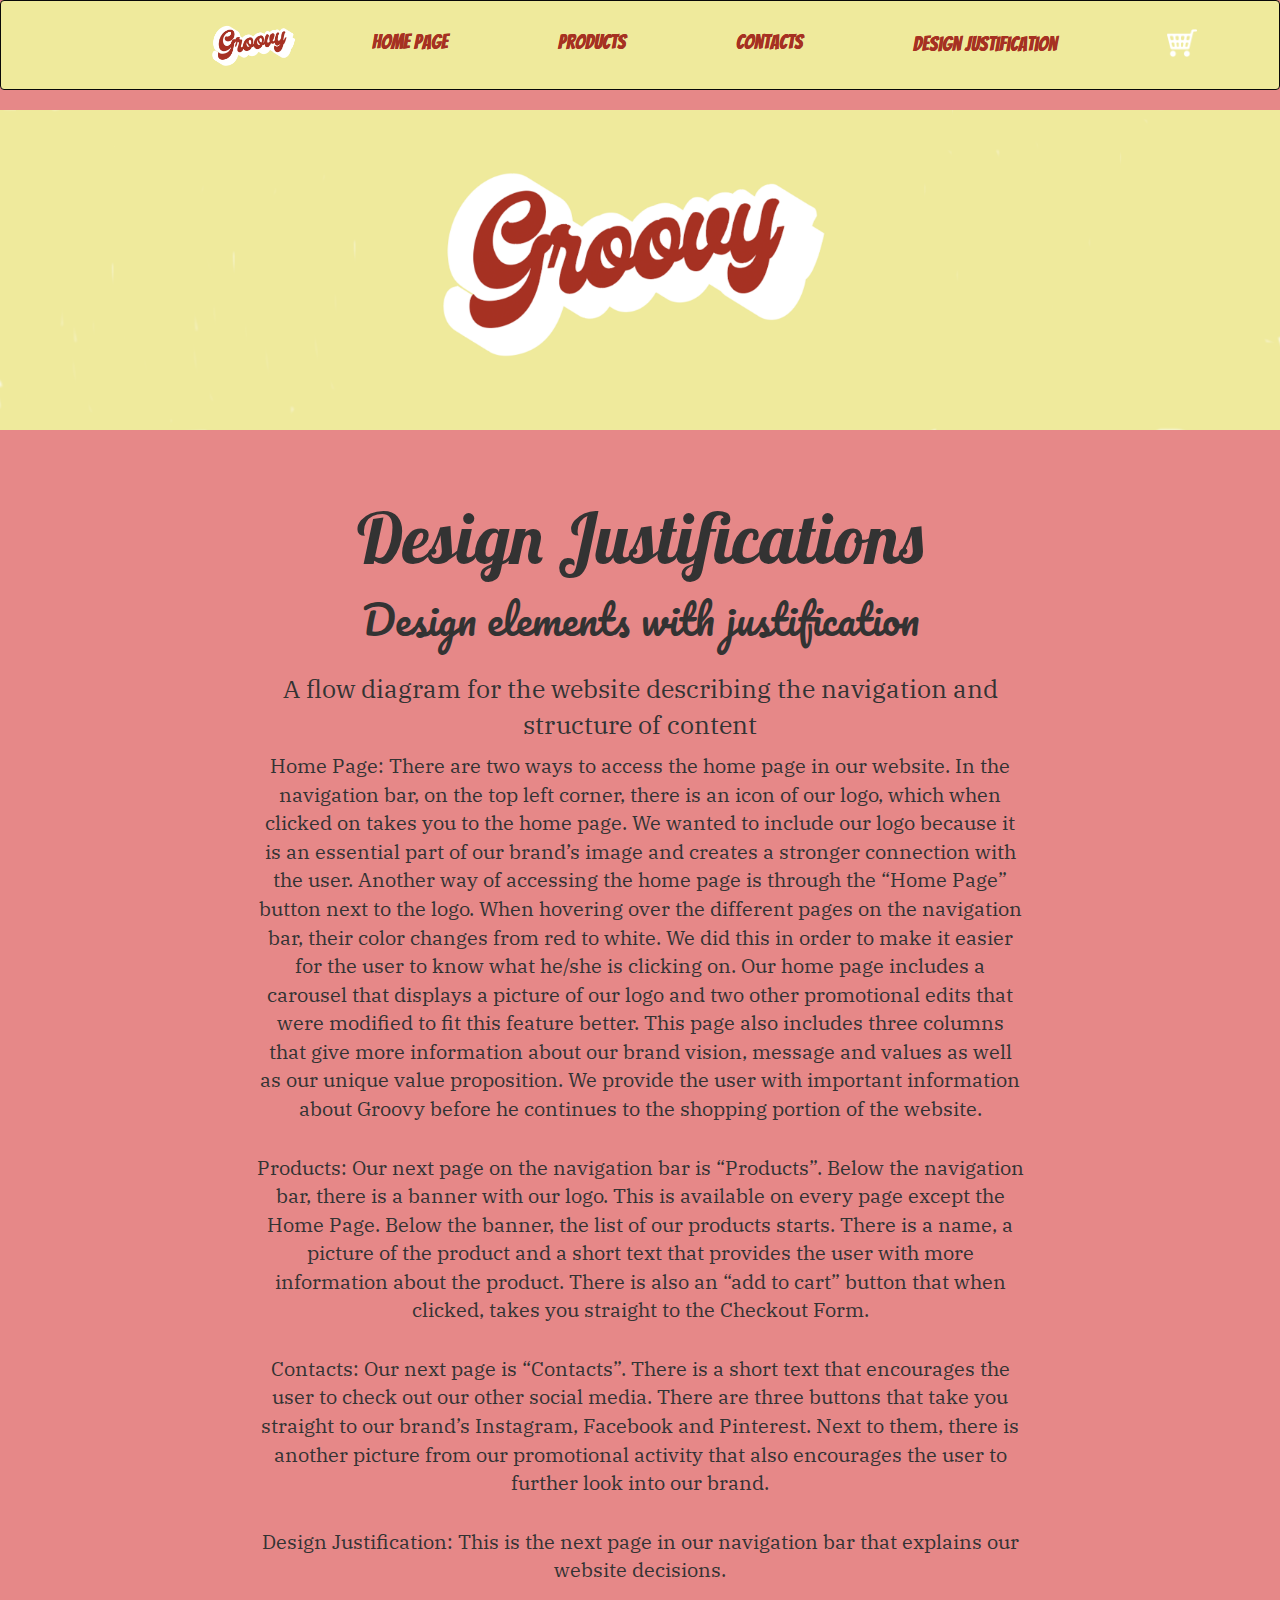
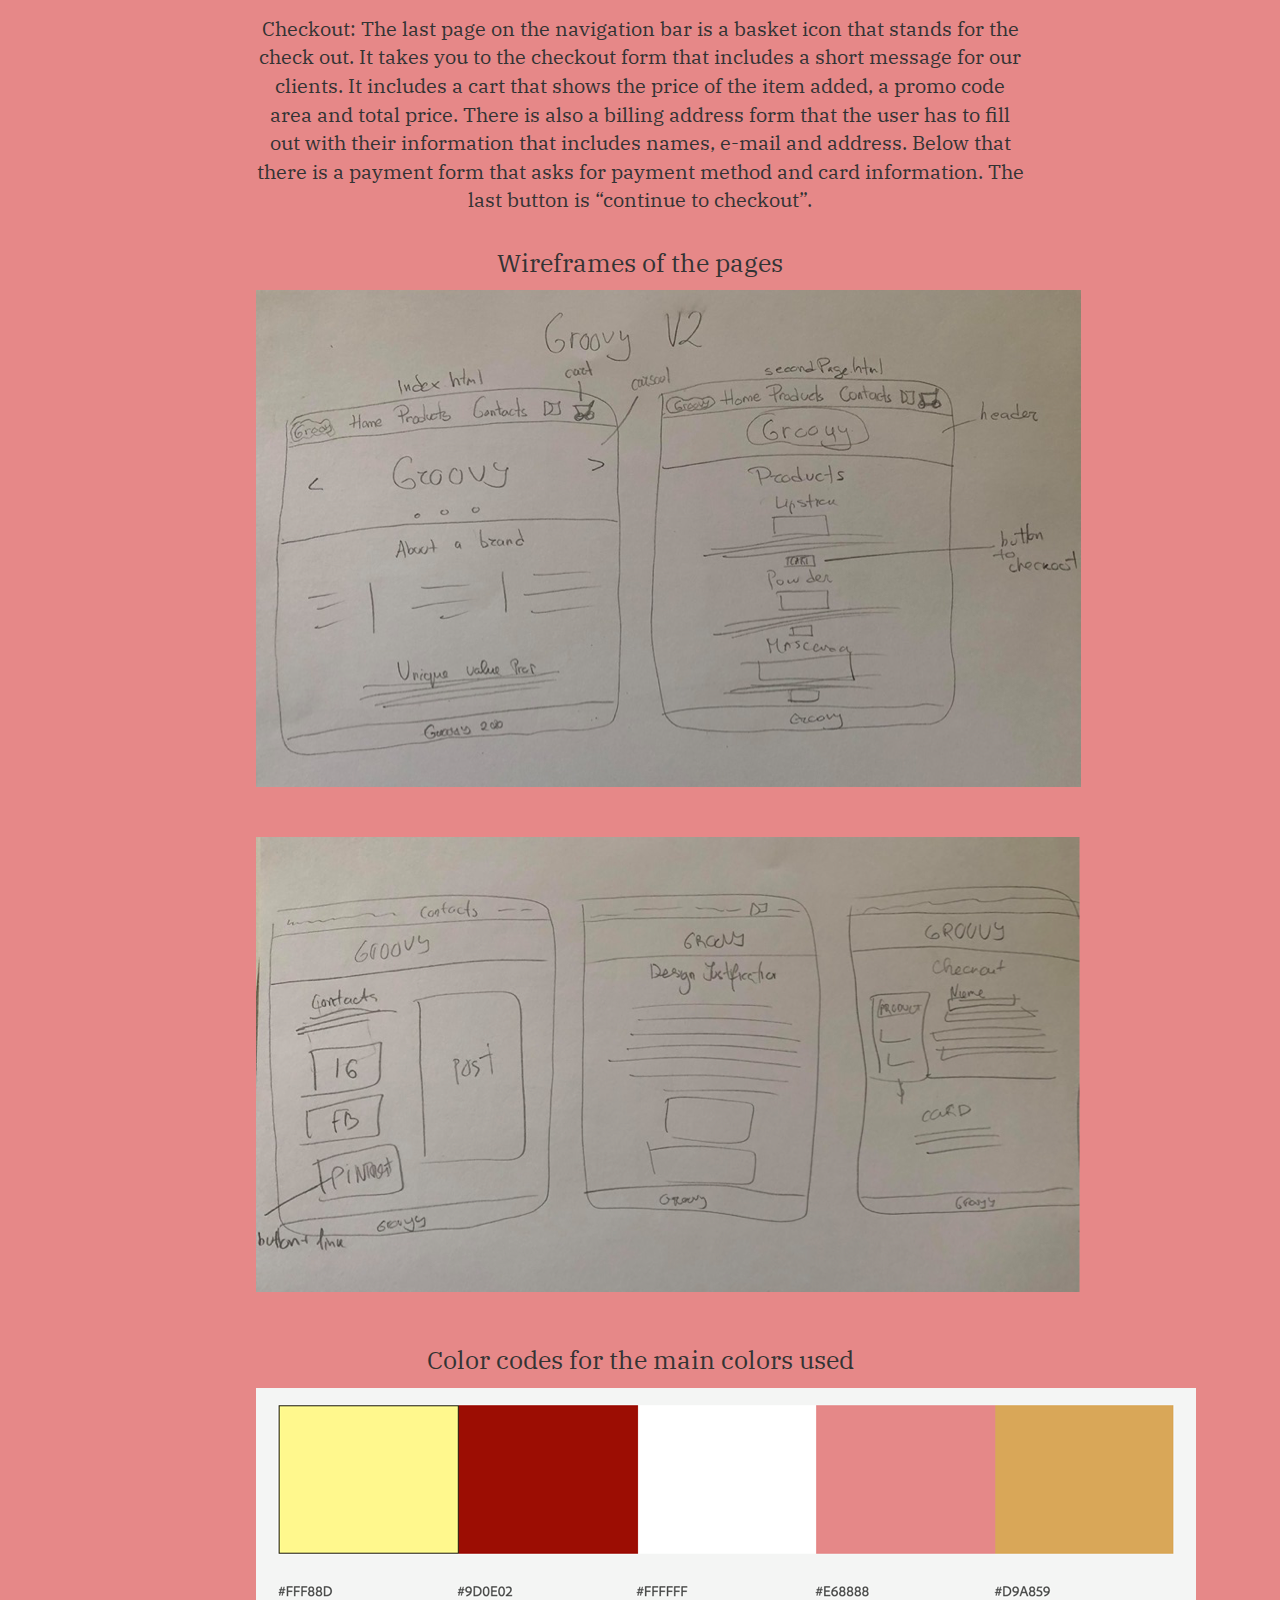
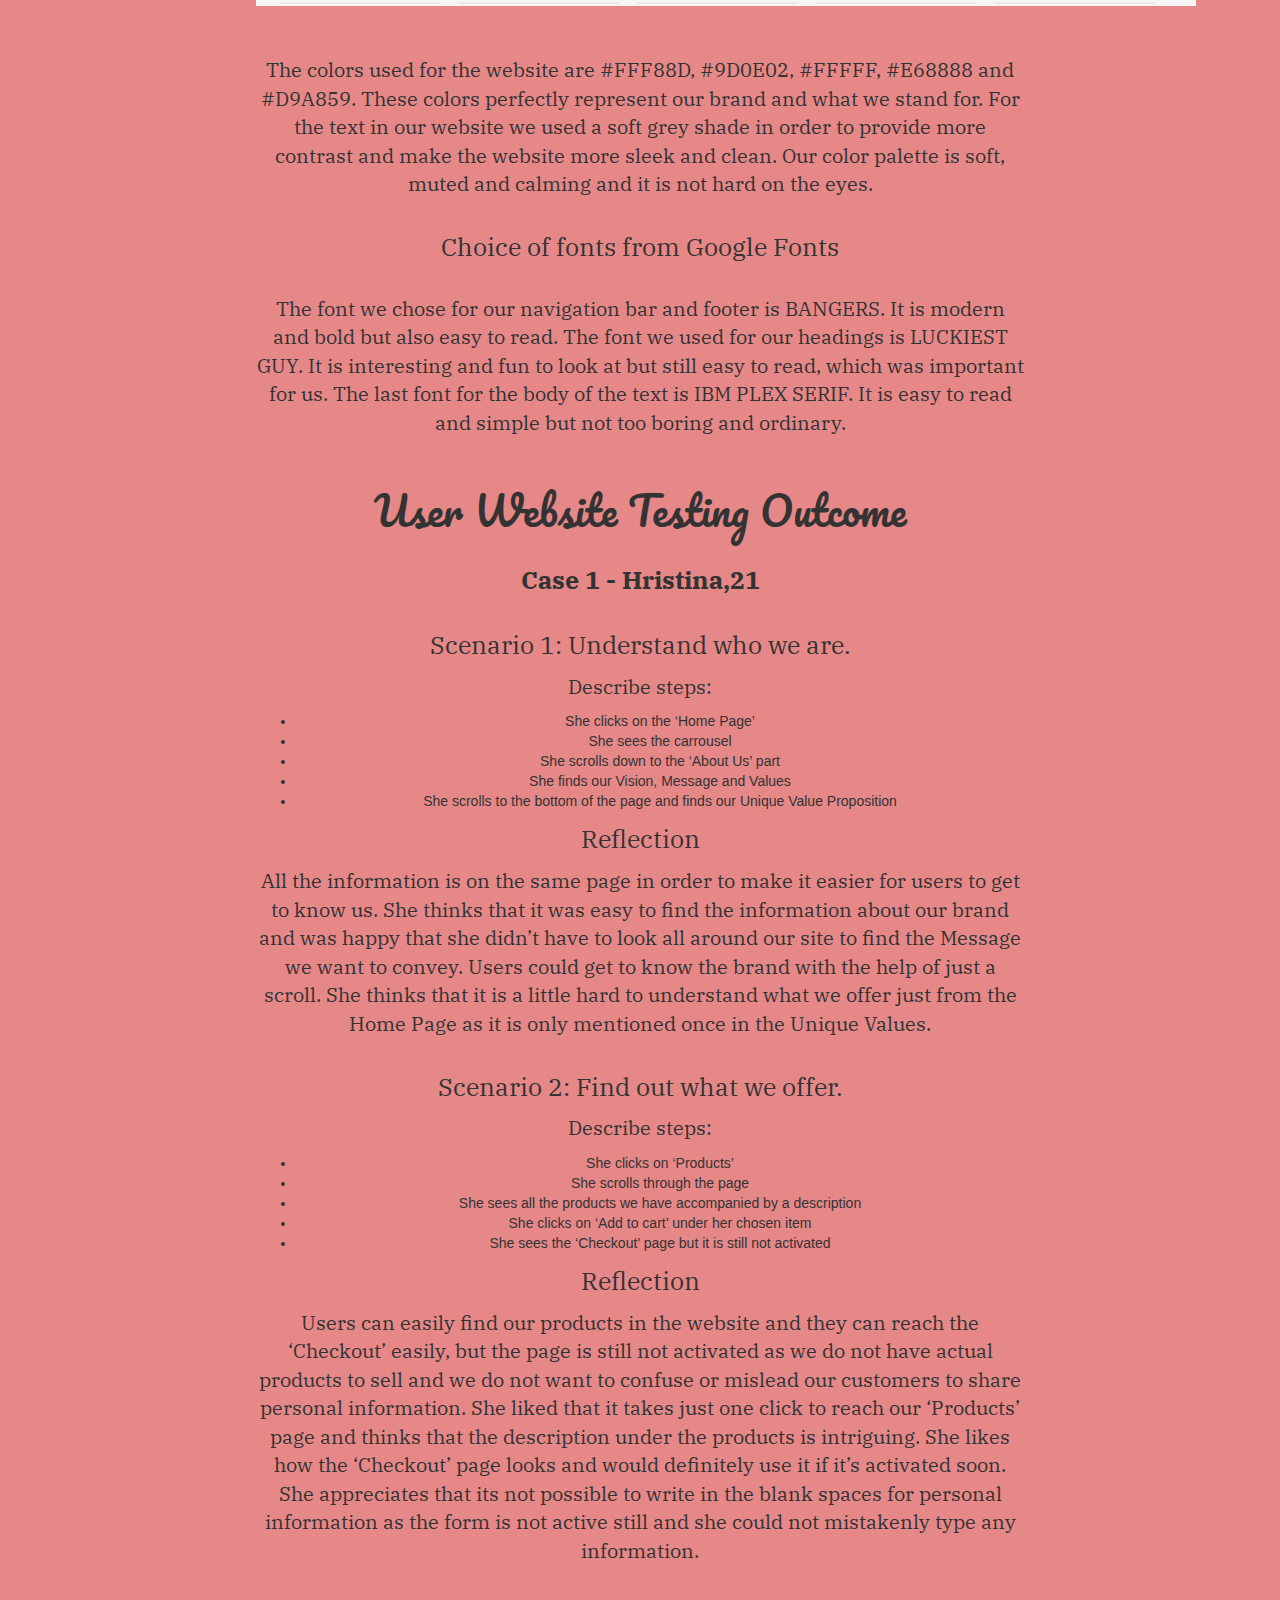
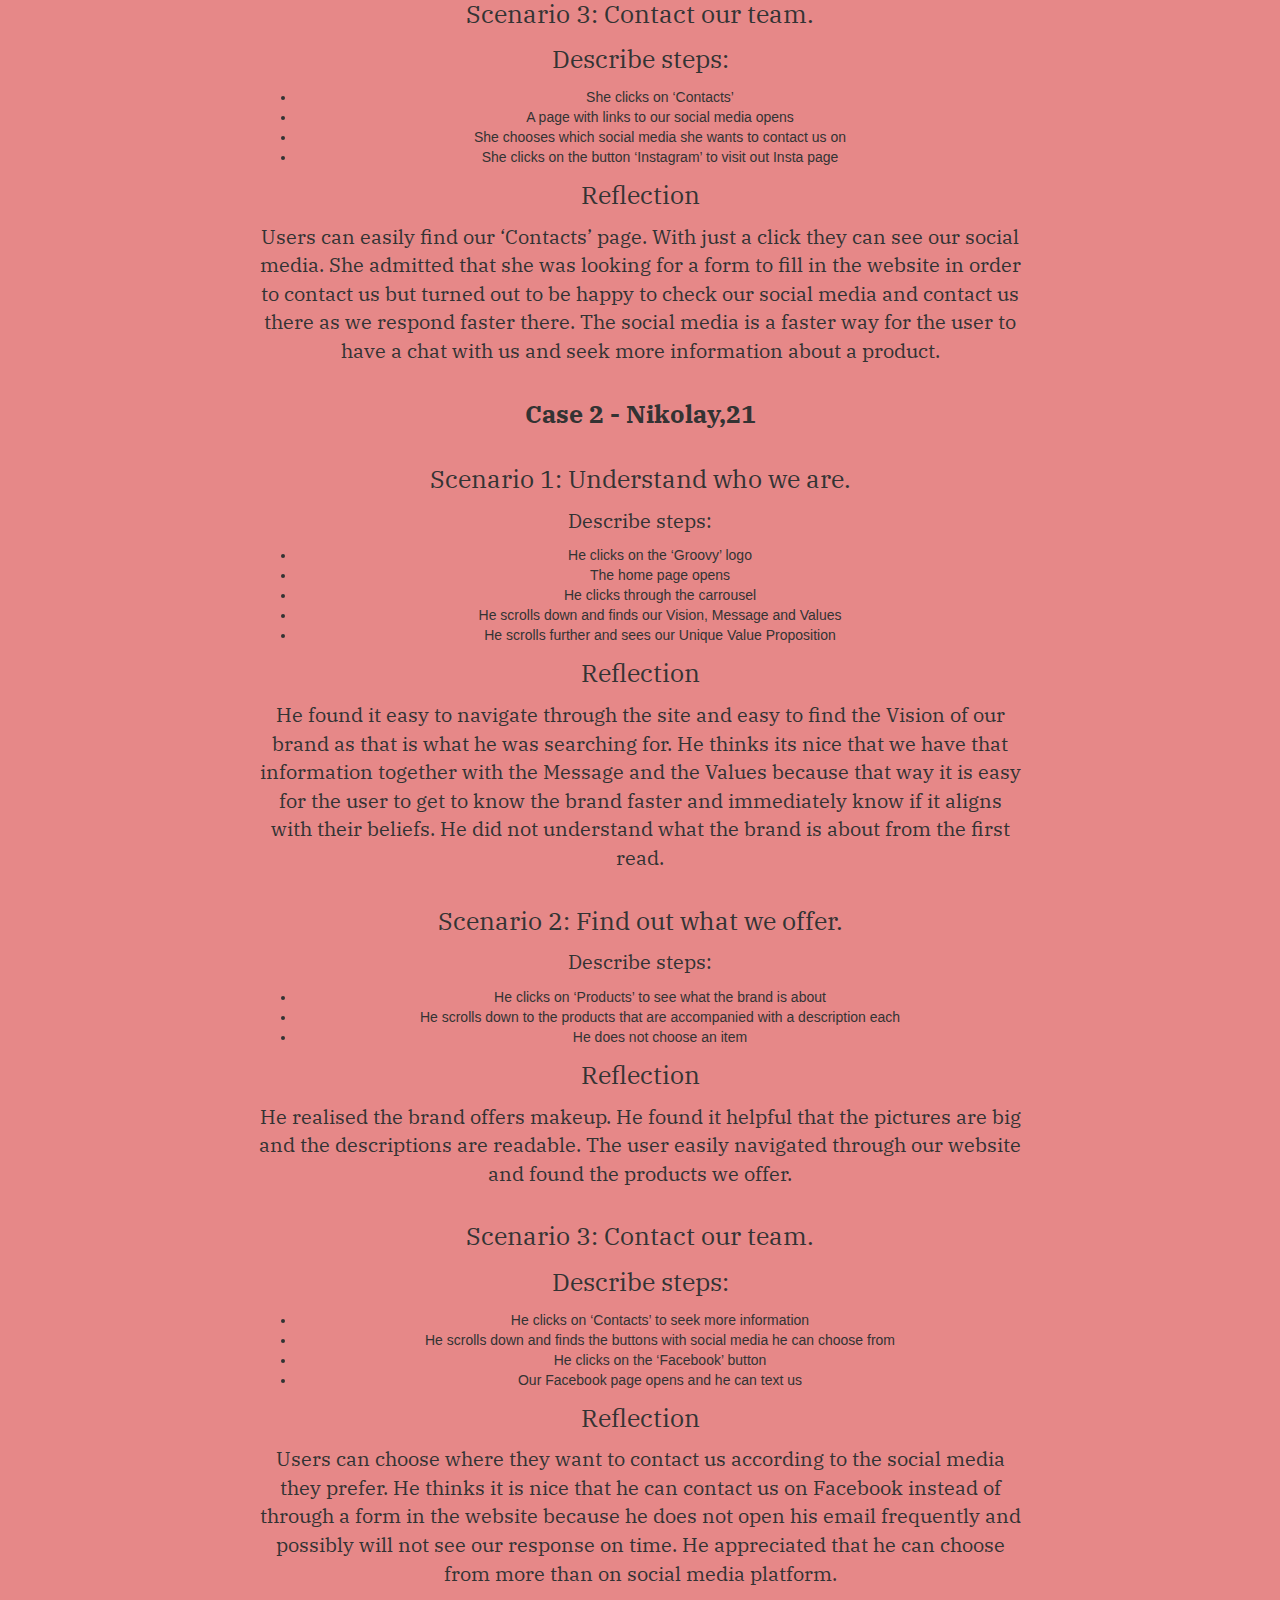
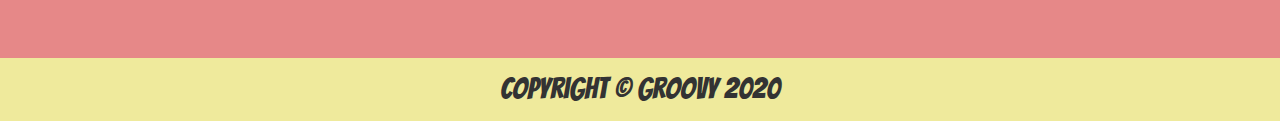
<file: fourthPage.html>
<!DOCTYPE html>
<html lang="en">
<head>
    <!-- Meta tags charset and responsiveness -->
    <meta charset="utf-8">
    <meta name="viewport" content="width=device-width, initial-scale=1">
    <!-- Links to local bootstrap components   -->
    <link rel="stylesheet" href="https://maxcdn.bootstrapcdn.com/bootstrap/3.4.1/css/bootstrap.min.css">
    <link rel="stylesheet" type="text/css" href="css/bootstrap.min.css">
    <link rel="stylesheet" type="text/css" href="css/styles.css">
    <title>Groovy Website</title>


    <link href="https://fonts.googleapis.com/css?family=Bangers|Lobster|Luckiest+Guy|Pacifico&display=swap"
          rel="stylesheet">
    <link href="https://fonts.googleapis.com/css?family=IBM+Plex+Serif&display=swap" rel="stylesheet">
</head>

<body class="PageBody">
<nav class="navbar navbar-inverse bg-dark">
        <ul class="nav navbar-nav" style="margin-left: 15%;">
            <li class="nav-item" style="margin-top: 1%">
                <a class="nav-link" id="imageHyperlink" href="index.html">
                    <img id="brand-image" alt="Logo" src="Images/logo.png">
                </a>
            </li>

            <li class="nav-item" style="margin-top: 1%"><a class="nav-link" href="index.html">Home page</a></li>
            <li class="nav-item" style="margin-top: 1%"><a class="nav-link" href="secondPage.html">Products</a></li>
            <li class="nav-item" style="margin-top: 1%"><a class="nav-link" href="thirdPage.html">Contacts</a></li>
            <li class="nav-item" style="margin-top: 1%"><a class="nav-link" href="fourthPage.html">Design Justification</a></li>
             <li class="nav-item" style="margin-top: 8px"><a  class="nav-link"    id="imageHyperlink1" href="checkout.html"> <img id="cart-image" alt="Logo" src="Images/cart.png"></a></li>
        </ul>
</nav> 
<img src="Images/header.png" alt="Groovy1" width="100%" height="100%">
<div style="text-align: center">
<div style="width : 60%; display: inline-block;">

	

<h1>Design Justifications</h1>
<h3>Design elements with justification</h3>
<br />
<p style="font-size: 25px">A flow diagram for the website describing the navigation and structure of content
</p>

    <p>

Home Page: There are two ways to access the home page in our website. In the navigation bar, on the top left corner, there is an icon of our logo, which when clicked on takes you to the home page. We wanted to include our logo because it is an essential part of our brand’s image and creates a stronger connection with the user. Another way of accessing the home page is through the “Home Page” button next to the logo. When hovering over the different pages on the navigation bar, their color changes from red to white. We did this in order to make it easier for the user to know what he/she is clicking on.
Our home page includes a carousel that displays a picture of our logo and two other promotional edits that were modified to fit this feature better. This page also includes three columns that give more information about our brand vision, message and values as well as our unique value proposition. We provide the user with important information about Groovy before he continues to the shopping portion of the website.

    </p>

    <br />

    <p>
        Products: Our next page on the navigation bar is “Products”. Below the navigation bar, there is a banner with our logo. This is available on every page except the Home Page. Below the banner, the list of our products starts. There is a name, a picture of the product and a short text that provides the user with more information about the product. There is also an “add to cart” button that when clicked, takes you straight to the Checkout Form.

    </p>

    <br />

    <p> 
        Contacts: Our next page is “Contacts”. There is a short text that encourages the user to check out our other social media. There are three buttons that take you straight to our brand’s Instagram, Facebook and Pinterest. Next to them, there is another picture from our promotional activity that also encourages the user to further look into our brand.

    </p>

    <br />

    <p>
        Design Justification: This is the next page in our navigation bar that explains our website decisions.

    </p>

    <br />

    <p>


Checkout: The last page on the navigation bar is a basket icon that stands for the check out. It takes you to the checkout form that includes a short message for our clients. It includes a cart that shows the price of the item added, a promo code area and total price. There is also a billing address form that the user has to fill out with their information that includes names, e-mail and address. Below that there is a payment form that asks for payment method and card information. The last button is “continue to checkout”.
    </p>

    <br />

    <p style="font-size: 25px"> Wireframes of the pages
    </p>

    <img src="Images/design1.png" />
    <br />
    <img src="Images/design2.png" />

    <p style="font-size: 25px"> Color codes for the main colors used 
    </p>

    <img src="Images/colors.png" />

    <br />
    <p>

The colors used for the website are #FFF88D, #9D0E02, #FFFFF, #E68888 and #D9A859. These colors perfectly represent our brand and what we stand for. For the text in our website we used a soft grey shade in order to provide more contrast and make the website more sleek and clean. Our color palette is soft, muted and calming and it is not hard on the eyes.
</p>
<br />
<p style="font-size: 25px">
    Choice of fonts from Google Fonts
</p>

<br />
<p>The font we chose for our navigation bar and footer is BANGERS. It is modern and bold but also easy to read. The font we used for our headings is LUCKIEST GUY. It is interesting and fun to look at but still easy to read, which was important for us. The last font for the body of the text is IBM PLEX SERIF. It is easy to read and simple but not too boring and ordinary.
</p>

<br />
<h2> User Website Testing Outcome</h2>

<br />
	<p style="font-size: 25px">
    <strong> Case 1 - Hristina,21 </strong> </p>
    <br />
	<p  Style="font-size: 25px">
		Scenario 1: Understand who we are. 
	</p>
	<p> Describe steps: </p>
	<ul>
	<li>She clicks on the ‘Home Page’</li>
	<li>She sees the carrousel</li>
	<li>She scrolls down to the ‘About Us’ part</li>
	<li>She finds our Vision, Message and Values</li>
	<li>She scrolls to the bottom of the page and finds our Unique Value Proposition  </li>
	</ul>
	
	<p Style="font-size: 25px"> 
		Reflection</p>
	<p>All the information is on the same page in order to make it easier for users to get to know us.
She thinks that it was easy to find the information about our brand and was happy that she didn’t have to look all around our site to find the Message we want to convey. Users could get to know the brand with the help of just a scroll. She thinks that it is a little hard to understand what we offer just from the Home Page as it is only mentioned once in the Unique Values.
 </p>

 <br />

	<p Style="font-size: 25px"> Scenario 2: Find out what we offer.</p>
	<p> Describe steps: </p>
	<ul> 
	<li>She clicks on ‘Products’</li>
	<li>She scrolls through the page </li>
	<li>She sees all the products we have accompanied by a description </li>
	<li>She clicks on ‘Add to cart’ under her chosen item </li>
	<li>She sees the ‘Checkout’ page but it is still not activated  </li>
	</ul>
	<p style="font-size: 25px"> 
		Reflection </p>
	<p> Users can easily find our products in the website and they can reach the ‘Checkout’ easily, but the page is still not activated as we do not have actual products to sell and we do not want to confuse or mislead our customers to share personal information.
She liked that it takes just one click to reach our ‘Products’ page and thinks that the description under the products is intriguing. She likes how the ‘Checkout’ page looks and would definitely use it if it’s activated soon. She appreciates that its not possible to write in the blank spaces for personal information as the form is not active still and she could not mistakenly type any information.
</p>
<br />

<p style="font-size: 25px"> 
	Scenario 3: Contact our team.</p>
	<p style="font-size: 25px">Describe steps:</p>
	<ul> 
		<li>She clicks on ‘Contacts’</li>
		<li>A page with links to our social media opens</li>
		<li>She chooses which social media she wants to contact us on </li>
		<li>She clicks on the button ‘Instagram’ to visit out Insta page </li>
	</ul>
	
	<p style="font-size: 25px"> Reflection </p>
	<p>Users can easily find our ‘Contacts’ page. With just a click they can see our social media.
She admitted that she was looking for a form to fill in the website in order to contact us but turned out to be happy to check our social media and contact us there as we respond faster there. The social media is a faster way for the user to have a chat with us and seek more information about a product.
 </p>

 <br />
	
	<p style="font-size: 25px">
    <strong> Case 2 - Nikolay,21 </strong> </p>

    <br />

	<p  Style="font-size: 25px">
		Scenario 1: Understand who we are. 
	</p>
	<p> Describe steps: </p>
	<ul>
		<li>He clicks on the ‘Groovy’ logo </li>
		<li>The home page opens </li>
		<li>He clicks through the carrousel  </li>
		<li>He scrolls down and finds our Vision, Message and Values </li>
		<li>He scrolls further and sees our Unique Value Proposition</li>
	</ul>
	<p style="font-size: 25px"> Reflection </p>
	<p>He found it easy to navigate through the site and easy to find the Vision of our brand as that is what he was searching for. He thinks its nice that we have that information together with the Message and the Values because that way it is easy for the user to get to know the brand faster and immediately know if it aligns with their beliefs. He did not understand what the brand is about from the first read. </p>
	
	<br />

	<p Style="font-size: 25px"> Scenario 2: Find out what we offer.</p>
	<p> Describe steps: </p>
	<ul> 
	<li>He clicks on ‘Products’ to see what the brand is about </li>
	<li>He scrolls down to the products that are accompanied with a description each </li>
		<li>He does not choose an item </li>
	</ul>
	<p style="font-size: 25px"> Reflection </p>
	<p> He realised the brand offers makeup. He found it helpful that the pictures are big and the descriptions are readable. 
The user easily navigated through our website and found the products we offer.
</p>

<br />

	<p style="font-size: 25px"> 
	Scenario 3: Contact our team.</p>
	<p style="font-size: 25px">Describe steps:</p>
	<ul>
		<li>He clicks on ‘Contacts’ to seek more information</li>
		<li>He scrolls down and finds the buttons with social media he can choose from</li>
		<li>He clicks on the ‘Facebook’ button </li>
        <li>Our Facebook page opens and he can text us </li>
	</ul>
	<p style="font-size: 25px"> Reflection </p>
	<p>Users can choose where they want to contact us according to the social media they prefer.
He thinks it is nice that he can contact us on Facebook instead of through a form in the website because he does not open his email frequently and possibly will not see our response on time. He appreciated that he can choose from more than on social media platform. 
 </p>

<br />
<br />
<br />
</div>
</div>

<div class="footer">
    Copyright &copy; Groovy 2020
</div>

<!-- Local bootstrap javascript -->
<script src="js/jquery-3.4.1.min.js" integrity="sha384-q8i/X+965DzO0rT7abK41JStQIAqVgRVzpbzo5smXKp4YfRvH+8abtTE1Pi6jizo"
        crossorigin="anonymous"></script>
<script src="js/bootstrap.bundle.min.js"
        integrity="sha384-JjSmVgyd0p3pXB1rRibZUAYoIIy6OrQ6VrjIEaFf/nJGzIxFDsf4x0xIM+B07jRM"
        crossorigin="anonymous"></script>
<script src="https://ajax.googleapis.com/ajax/libs/jquery/3.4.1/jquery.min.js"></script>
<script src="https://maxcdn.bootstrapcdn.com/bootstrap/3.4.1/js/bootstrap.min.js"></script>
</body>
</html>
</file>
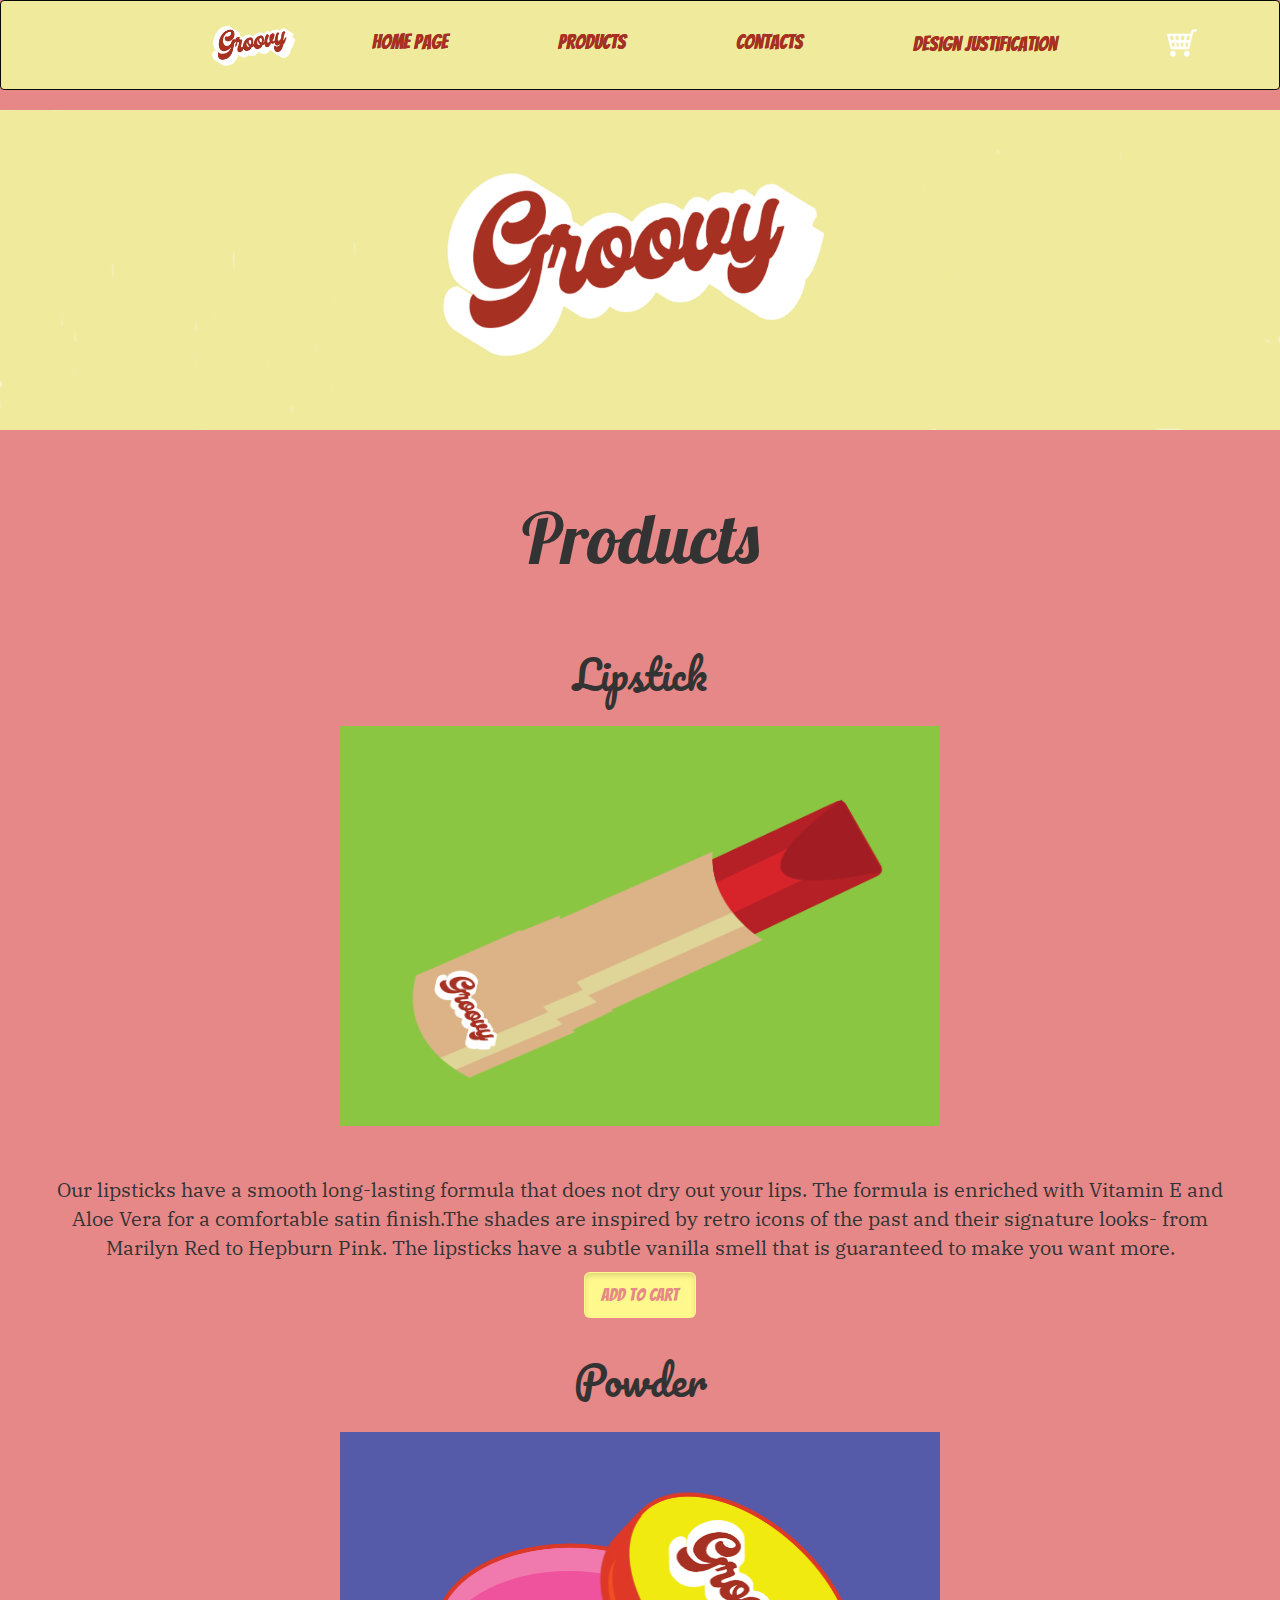
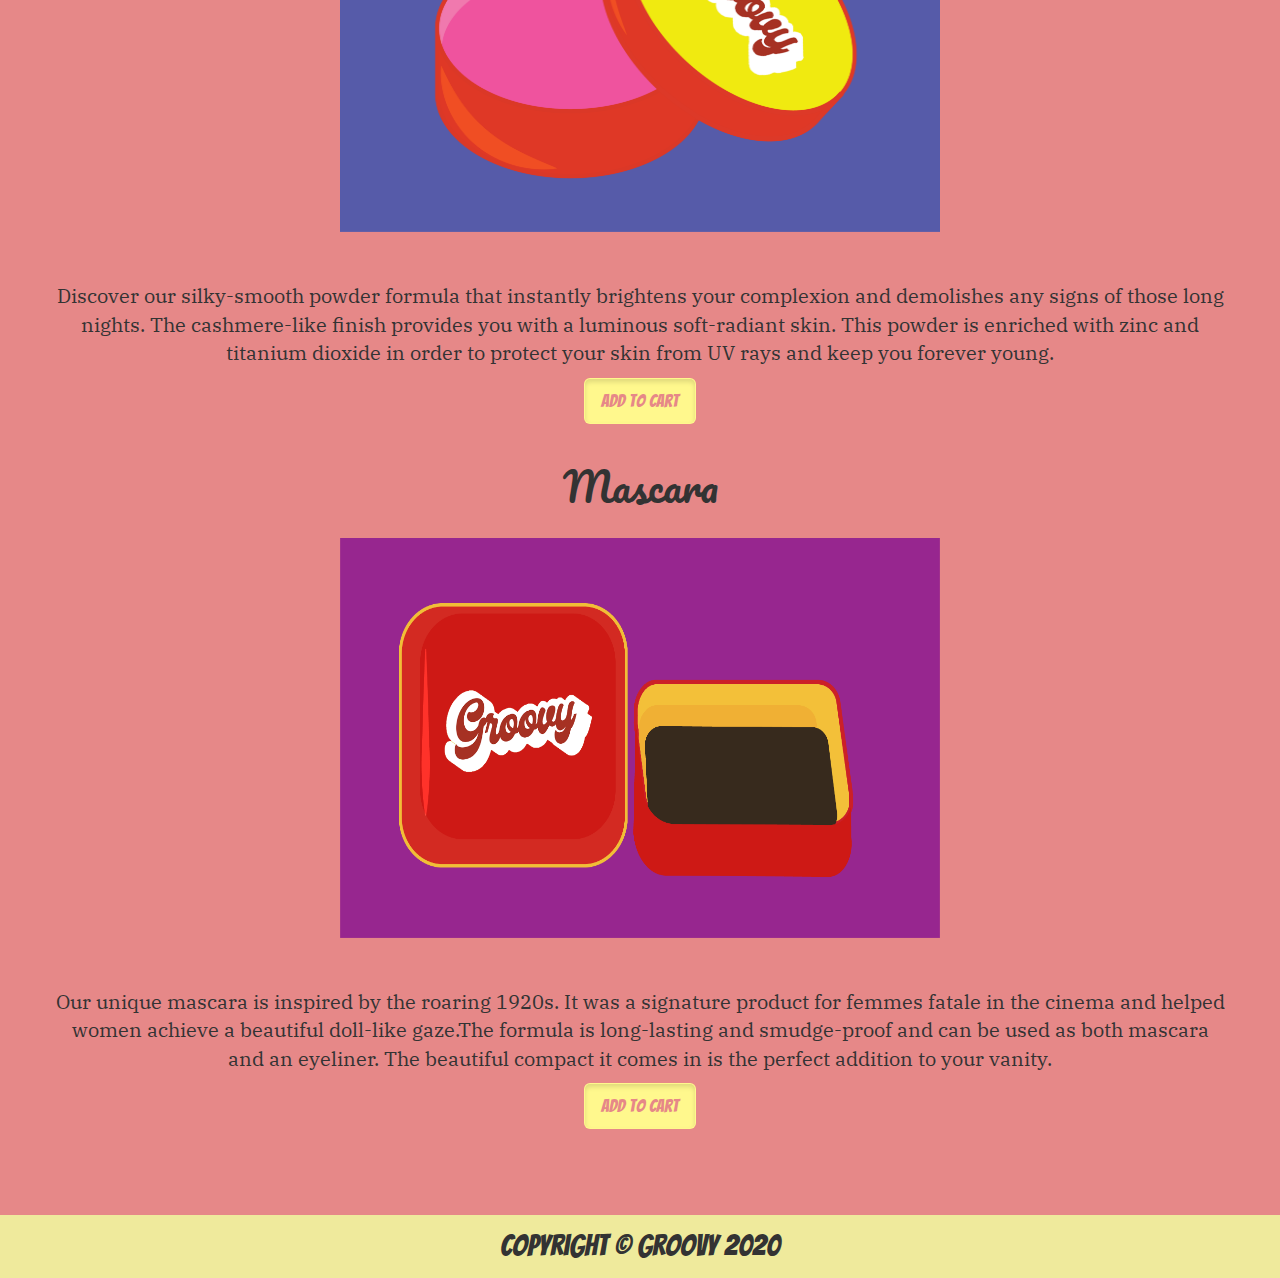
<file: secondPage.html>
<!DOCTYPE html>
<html lang="en">
<head>
    <!-- Meta tags charset and responsiveness -->
    <meta charset="utf-8">
    <meta name="viewport" content="width=device-width, initial-scale=1">
    <!-- Links to local bootstrap components   -->
    <link rel="stylesheet" href="https://maxcdn.bootstrapcdn.com/bootstrap/3.4.1/css/bootstrap.min.css">
    <link rel="stylesheet" type="text/css" href="css/bootstrap.min.css">
    <link rel="stylesheet" type="text/css" href="css/styles.css">
    <title>Groovy Website</title>


    <link href="https://fonts.googleapis.com/css?family=Bangers|Lobster|Luckiest+Guy|Pacifico&display=swap"
          rel="stylesheet">
    <link href="https://fonts.googleapis.com/css?family=IBM+Plex+Serif&display=swap" rel="stylesheet">
</head>

<body class="PageBody">
<!--Navbar-->
<nav class="navbar navbar-inverse bg-dark">
        <ul class="nav navbar-nav" style="margin-left: 15%;">
            <li class="nav-item" style="margin-top: 1%">
                <a class="nav-link" id="imageHyperlink" href="index.html">
                    <img id="brand-image" alt="Logo" src="Images/logo.png">
                </a>
            </li>

            <li class="nav-item" style="margin-top: 1%"><a class="nav-link" href="index.html">Home page</a></li>
            <li class="nav-item" style="margin-top: 1%"><a class="nav-link" href="secondPage.html">Products</a></li>
            <li class="nav-item" style="margin-top: 1%"><a class="nav-link" href="thirdPage.html">Contacts</a></li>
            <li class="nav-item" style="margin-top: 1%"><a class="nav-link" href="fourthPage.html">Design Justification</a></li>
             <li class="nav-item" style="margin-top: 8px"><a  class="nav-link"    id="imageHyperlink1" href="checkout.html"> <img id="cart-image" alt="Logo" src="Images/cart.png"></a></li> 
        </ul>
</nav> 
<img src="Images/header.png" alt="Groovy1" width="100%" height="100%">
<!--Base website container so it stays with clear sides-->
<div class="container">
    <!-- Website content -->
    <div class="content">

    </div>
</div>
<div class="PageBody">
<h1>Products</h1>  
<div class="container">
    <div id="infoContainer">
        <div class="row justify-content-center">

            <div class="col-6 " id="containerBorder5">
     <div class="products">
                
        <div class="col-8" id="containerBorder6">
               <div class="media-body">
                        <h2>Lipstick</h2>

                        <br/>

                        <img src="Images/lipstickk.png" alt="lipstik" class="img-fluid"  width="600px" height="400px">

                        <p> Our lipsticks have a smooth long-lasting formula that does not dry out your lips. The
                            formula is
                            enriched with Vitamin E and Aloe Vera for a comfortable satin finish.The shades are inspired
                            by
                            retro icons of the past and their signature looks- from Marilyn Red to Hepburn Pink. The
                            lipsticks have a subtle vanilla smell that is guaranteed to make you want more.</p>

                        <a href="checkout.html" class="btn btn-secondary btn-lg active" role="button" aria-pressed="true">Add to Cart</a>

                    </div>
                </div>
                <br />
                <div class="col-8" id="containerBorder9">
                    <div class="media-body">

                        <h2>Powder</h2>

                        <br />

                        <img src="Images/powder.png" alt="powder" class="img-fluid" width="600px" height="400px">

                        <p>Discover our silky-smooth powder formula that instantly brightens your complexion and
                            demolishes
                            any signs of those long nights. The cashmere-like finish provides you with a luminous
                            soft-radiant skin. This powder is enriched with zinc and titanium dioxide in order to
                            protect
                            your skin from UV rays and keep you forever young. </p>

                            <a href="checkout.html" class="btn btn-secondary btn-lg active" role="button" aria-pressed="true">Add to Cart</a>
                        </div>
                    </div>

                     <br />

                    <div class="col-8" id="containerBorder7">
                    <div class="media-body">

                        <h2>Mascara</h2>

                        <br />

             <img src="Images/mascaraa.png" alt="mascara" class="img-fluid" width="600px" height="400px">

                        <p> Our unique mascara is inspired by the roaring 1920s. It was a signature product for femmes fatale in the cinema and helped women achieve a beautiful doll-like gaze.The formula is
                        long-lasting and smudge-proof and can be used as both mascara and an eyeliner. The beautiful
                        compact it comes in is the perfect addition to your vanity.</p>  

                        <a href="checkout.html" class="btn btn-secondary btn-lg active" role="button" aria-pressed="true">Add to cart</a>  
                    </div>
                </div>
                
</div>
</div>
</div>
</div>
</div>

<br/>
<br/>


<!--3Text clums-->
<!--selection Buttons-->

<div class="footer">
    Copyright &copy; Groovy 2020
</div>
<!-- Local bootstrap javascript -->
<script src="js/jquery-3.4.1.min.js" integrity="sha384-q8i/X+965DzO0rT7abK41JStQIAqVgRVzpbzo5smXKp4YfRvH+8abtTE1Pi6jizo"
        crossorigin="anonymous"></script>
<script src="js/bootstrap.bundle.min.js"
        integrity="sha384-JjSmVgyd0p3pXB1rRibZUAYoIIy6OrQ6VrjIEaFf/nJGzIxFDsf4x0xIM+B07jRM"
        crossorigin="anonymous"></script>
<script src="https://ajax.googleapis.com/ajax/libs/jquery/3.4.1/jquery.min.js"></script>
<script src="https://maxcdn.bootstrapcdn.com/bootstrap/3.4.1/js/bootstrap.min.js"></script>
	</div>	
</body>
</html>
</file>
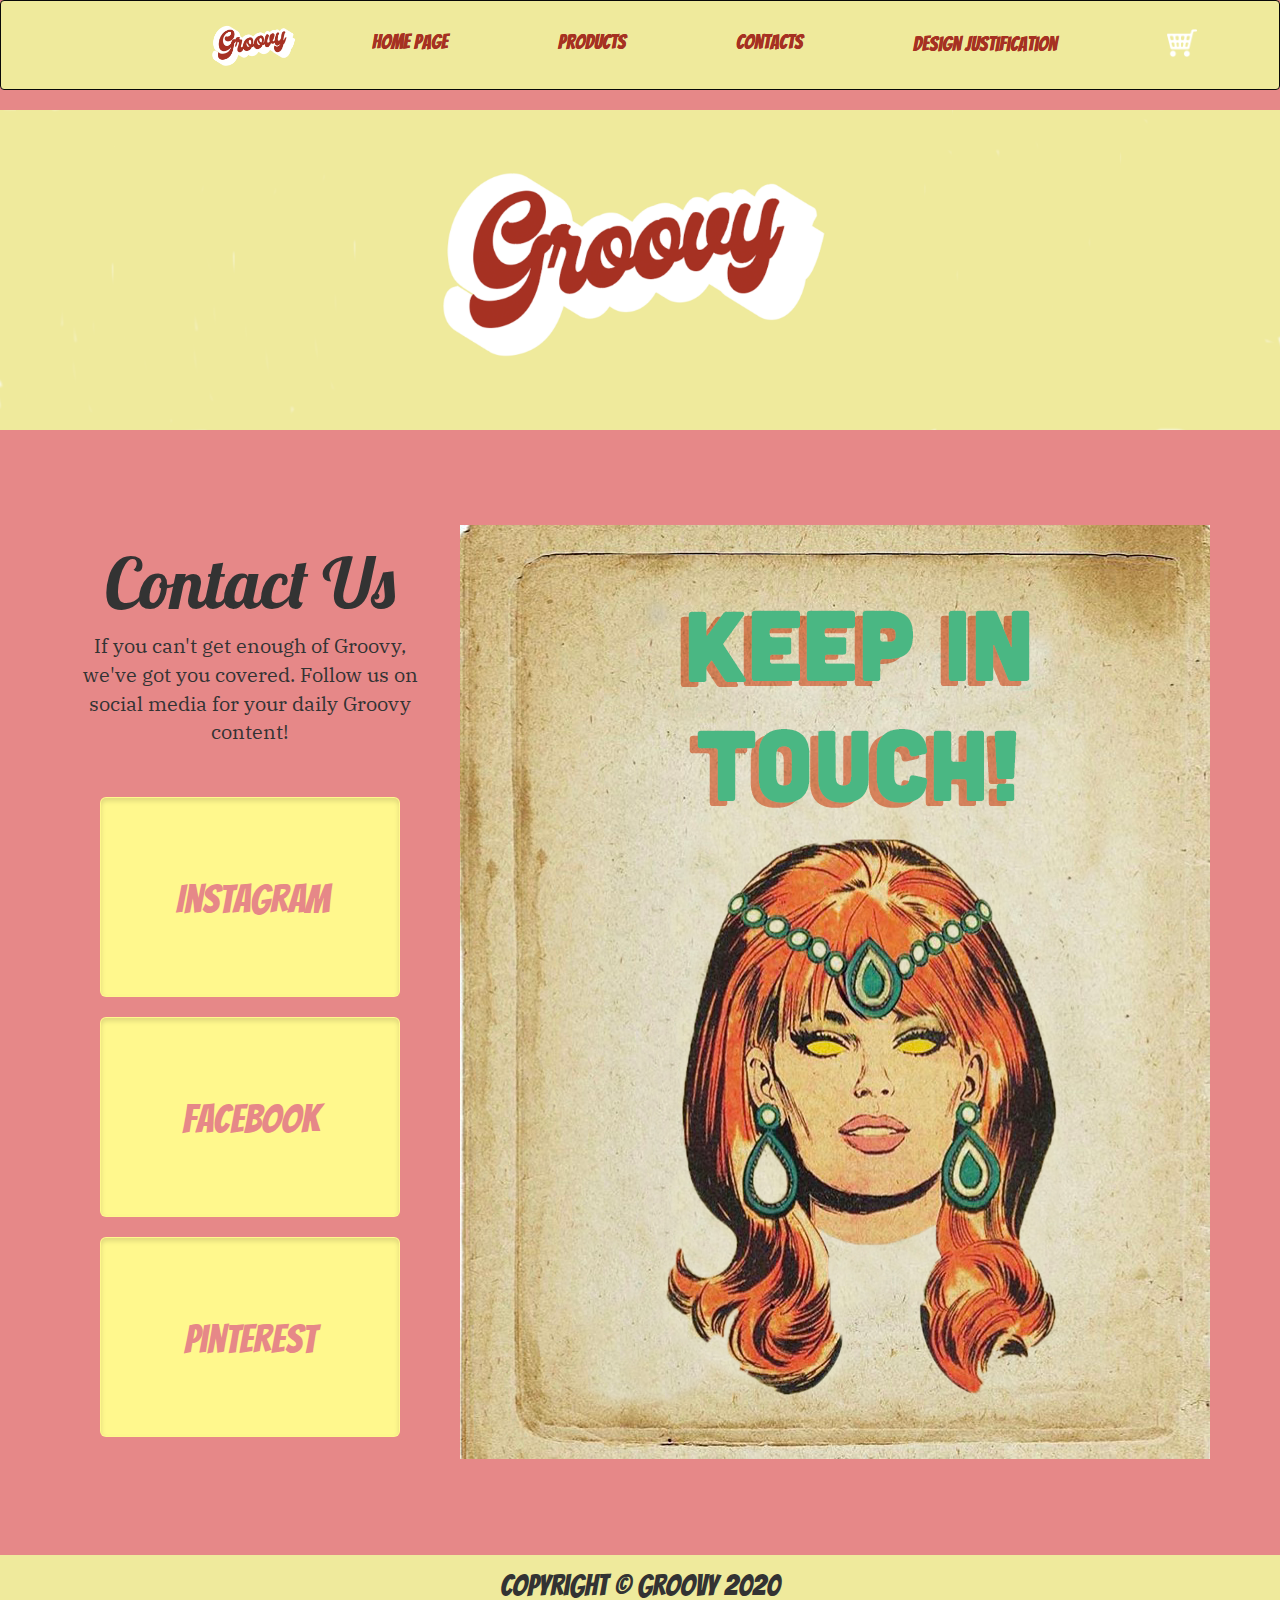
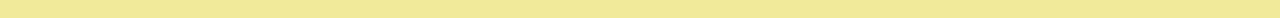
<file: thirdPage.html>
<!DOCTYPE html>
<html lang="en">
<head>
    <!-- Meta tags charset and responsiveness -->
    <meta charset="utf-8">
    <meta name="viewport" content="width=device-width, initial-scale=1">
    <!-- Links to local bootstrap components   -->
    <link rel="stylesheet" href="https://maxcdn.bootstrapcdn.com/bootstrap/3.4.1/css/bootstrap.min.css">
    <link rel="stylesheet" type="text/css" href="css/bootstrap.min.css">
    <link rel="stylesheet" type="text/css" href="css/styles.css">
    <title>Groovy Website</title>


    <link href="https://fonts.googleapis.com/css?family=Bangers|Lobster|Luckiest+Guy|Pacifico&display=swap"
          rel="stylesheet">
    <link href="https://fonts.googleapis.com/css?family=IBM+Plex+Serif&display=swap" rel="stylesheet">
</head>

<body class="PageBody">
<nav class="navbar navbar-inverse bg-dark">
        <ul class="nav navbar-nav" style="margin-left: 15%;">
            <li class="nav-item" style="margin-top: 1%">
                <a class="nav-link" id="imageHyperlink" href="index.html">
                    <img id="brand-image" alt="Logo" src="Images/logo.png">
                </a>
            </li>

            <li class="nav-item" style="margin-top: 1%"><a class="nav-link" href="index.html">Home page</a></li>
            <li class="nav-item" style="margin-top: 1%"><a class="nav-link" href="secondPage.html">Products</a></li>
            <li class="nav-item" style="margin-top: 1%"><a class="nav-link" href="thirdPage.html">Contacts</a></li>
            <li class="nav-item" style="margin-top: 1%"><a class="nav-link" href="fourthPage.html">Design Justification</a></li>
             <li class="nav-item" style="margin-top: 8px"><a  class="nav-link"    id="imageHyperlink1" href="checkout.html"> <img id="cart-image" alt="Logo" src="Images/cart.png"></a></li> 
        </ul>
</nav>  
<img src="Images/header.png" alt="Groovy1" width="100%" height="100%">

<div class="container">
    <div id="infoContainer">
        <div class="row justify-content-center">

            <div class="col-6 col-md-4" id="containerBorder4">

                <h1>Contact Us</h1>
                <p>If you can't get enough of Groovy, we've got you covered.
                    Follow us on social media for your daily Groovy content!</p>

                <br/>
                <br/>

                <a href="https://www.instagram.com/groovy_thebrand/" class="btn btn-secondary btn-lg active myButtonsClass"
                    aria-pressed="true">Instagram</a>

                <br/>
                <br/>

                <a href="https://www.facebook.com/groovythebrand/" class="btn btn-secondary btn-lg active myButtonsClass"
                   aria-pressed="true">Facebook</a>

                <br/>
                <br/>


                <a href="https://www.pinterest.com/groovy_thebrand/" class="btn btn-secondary btn-lg active myButtonsClass"
                    aria-pressed="true">Pinterest</a>


                <br/>
                <br/>

            </div>

            <div class="col-md-8" id="containerBorder3">

                <img src="Images/Contact.png" class="img-fluid" alt="Responsive image" width="100%"/>

            </div>

        </div>
    </div>
</div>
<div class="footer">
    Copyright &copy; Groovy 2020
</div>
<!-- Local bootstrap javascript -->
<script src="js/jquery-3.4.1.min.js"
        integrity="sha384-q8i/X+965DzO0rT7abK41JStQIAqVgRVzpbzo5smXKp4YfRvH+8abtTE1Pi6jizo"
        crossorigin="anonymous"></script>
<script src="js/bootstrap.bundle.min.js"
        integrity="sha384-JjSmVgyd0p3pXB1rRibZUAYoIIy6OrQ6VrjIEaFf/nJGzIxFDsf4x0xIM+B07jRM"
        crossorigin="anonymous"></script>
<script src="https://ajax.googleapis.com/ajax/libs/jquery/3.4.1/jquery.min.js"></script>
<script src="https://maxcdn.bootstrapcdn.com/bootstrap/3.4.1/js/bootstrap.min.js"></script>
</body>
</html>
</file>
<file: css/styles.css>
header {
    font-size: 3em;
    font-weight: bold;
    text-align: center;
    width: 50%;
    height: 50%;
    min-width: 50%;
    min-height: 0px;
    margin-right: 0px;

}

body {
    background-color: #e68888;
    box-shadow: 0 0 0em #7a7a7a inset;
    border: solid 0px #7a7a7a;
    border-radius: 0px;
}


.PageBody h1 {
    font-family: 'Lobster', cursive;
    text-align: center;
    font-size: 70px;


}

.PageBody h2 {
    font-family: 'Pacifico', cursive;
    text-align: center;
    font-size: 40px;


}

.PageBody h3 {
    font-family: 'Pacifico', cursive;
    text-align: center;
    font-size: 40px;


}

.PageBody h4 {
    font-family: 'Pacifico', cursive;
    text-align: center;
    font-size: 40px;


}



.PageBody p {
    font-family: 'IBM Plex Serif', serif;
    text-align: center;
    font-size: 20px;

}


.pageContent {
    text-align: center;
    background-color: #D9A859;

}




#infoContainer {
    margin-top: 4%;
    margin-bottom: 4%;
    text-align: center;
}

#containerBorder1 {
    box-sizing: border-box;
    border-width: 3px;
    border-style: solid;
    border-image: linear-gradient(
            to bottom,
            pink,
            rgba(0, 0, 0, 0)
    ) 1 100%;
}

#containerBorder2 {
    box-sizing: border-box;
    border-width: 3px;
    border-style: solid;
    border-image: linear-gradient(
            to bottom,
            pink,
            rgba(0, 0, 0, 0)
    ) 1 100%;
}

#products {
    float: right;
}

.nav.navbar-nav li a {
    color: #A63122;
    text-align: center;
    margin-top: 3%;
    margin-bottom: 4%;
    margin-right: 40px;
    margin-left: 40px;
    background-color: #EFEA9C;
    text-shadow: 0px 0px 0px;
}
.container .content #myCarousel {
    margin: 10px
}

div p {
    padding: 0%;
}

div h2 {
    text-align: center;
}

.column {
    float: left;
    width: 33.33%;
    padding: 4px;
}

/* Clear floats after image containers */
.row::after {
    content: "";
    clear: both;
    display: table;
}

.footer {
    text-align: center;
    background-color: #EFEA9C;
    border-bottom-right-radius: 0px;
    border-bottom-left-radius: 0px;
    min-width: 100%;
    font-family: 'Bangers', cursive;
    padding: 10px;
    font-size: 30px;
}

.navbar.navbar-inverse.bg-dark {
    /*background-color: #EFEA9C;
    margin-right: 0px;
    margin-left: 0px;
    border-radius: 0px;
    text-align: center;
    border-left: 0px solid #7a7a7a;
    border-right: 0px solid #7a7a7a;
    border-bottom: 0px solid #7a7a7a;
    border-top: 0px solid #7a7a7a;
    margin-bottom: 0px;
    font-family: 'Bangers', cursive;
    font-size: 20px;*/
    background-color: #EFEA9C;
    font-family: 'Bangers', cursive;
    font-size: 20px;
}


#brand-image {
    height: 70px;
    margin: 0;
    padding: 0;
}

#cart-image {
	height: 30px;
    margin-bottom: 10px;
}

#imageHyperlink {
    padding: 0;
    margin: 0;
}

.imageLogoListItem {
    margin: 0;
    padding: 0;
}

body img {
    margin-top: 0px;
    margin-bottom: 50px;
}

.productsPageImages{
    height: 400px;
    width: 400px;
}

.myButtonsClass{
    width: 300px;
    height: 200px;
    font-size: 40px;
    text-align: center;
    background-color: #fff88d;
    font-family: 'Bangers', cursive;
    color: #e68888;
    padding: 75px;

}

.btn {
    text-align: center;
    background-color: #fff88d;
    font-family: 'Bangers', cursive;
    color: #e68888;

}
</file>
